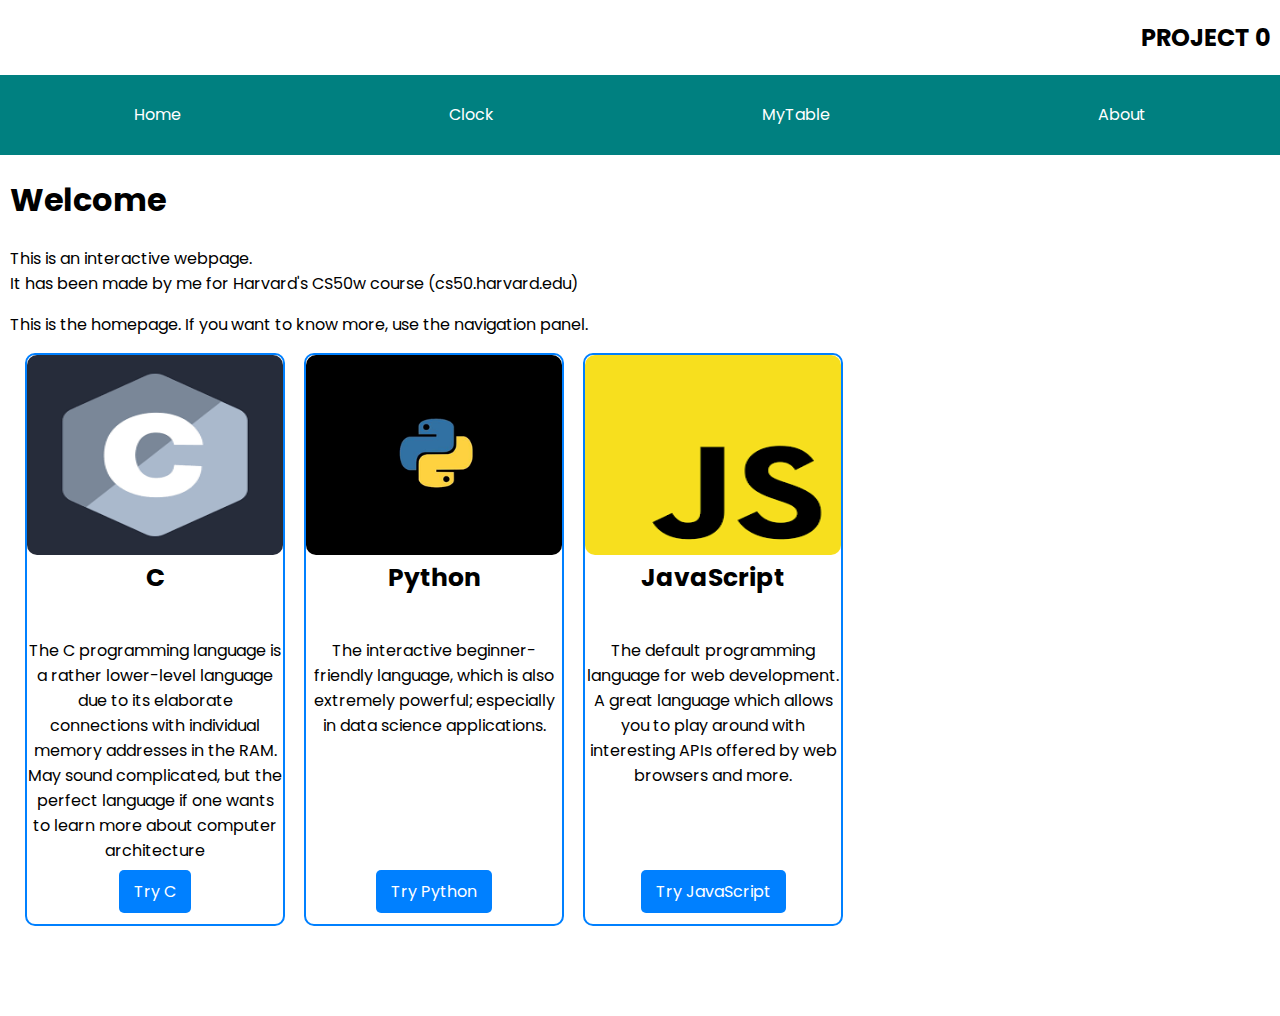
<file: index.html>
<!DOCTYPE html>

<html lang="en">
	<head>
		<title>Homepage</title>
		<!--Meta declarations-->
		<meta charset="utf-8">
		<meta name="viewport" content="width=device-width, initial-scale=1.0, shrink-to-fit=no">

		<link rel="stylesheet" href="static/css/navigator.css">
		<link rel="stylesheet" href="static/css/styles.css">
		<link rel="stylesheet" href="static/css/card.css">
		<link rel="stylesheet" href="static/scss/navbar.css">
		<link href="https://fonts.googleapis.com/css2?family=Poppins:wght@300&display=swap" rel="stylesheet">
	</head>
	<body>
		<div class="welcome-message">
			<h2>PROJECT 0</h2>
			<div class="burger">
				<div class="burger-line"></div>
				<div class="burger-line"></div>
				<div class="burger-line"></div>
			</div>
		</div>
		<nav class="navbar-large-screens">
			<ul class="navbar">
				<li class="nav-link"><a href="index.html">Home</a></li>
				<li class="nav-link"><a href="clockAndLocation.html">Clock</a></li>
				<li class="nav-link"><a href="table.html">MyTable</a></li>
				<li class="nav-link"><a href="about.html">About</a></li>
			</ul>
		</nav>
		<nav class="navbar-small-screens">
			<ul class="navbar-open">
				<li class="nav-link"><a href="index.html">Home</a></li>
				<li class="nav-link"><a href="clockAndLocation.html">Clock</a></li>
				<li class="nav-link"><a href="table.html">MyTable</a></li>
				<li class="nav-link"><a href="about.html">About</a></li>
			</ul>
		</nav>

		<!-- Home -->
		<div id="body">
			<h1>Welcome</h1>
			<p>This is an interactive webpage. <br> It has been made by me for Harvard's
			<a href="https://www.cs50.harvard.edu" target="_blank">CS50w course</a> (cs50.harvard.edu)</p>

			<p>This is the homepage. If you want to know more, use the navigation panel.</p>

			<div class="card-group">
				<div class="card">
					<img src="images/C_logo.png" class="card-img-top" alt="The C programming language's logo">
					<div class="card-body">
						<div class="card-text">
							<h5 class="card-title">C</h5>
							<p class="card-text">The C programming language is a rather lower-level language due to its elaborate
							connections with individual memory addresses in the RAM. May sound complicated, but the perfect language if one wants
							to learn more about computer architecture</p>
						</div>
						<a href="https://en.wikipedia.org/wiki/C_(programming_language)" class="btn btn-primary">Try C</a>
					</div>
				</div>

				<div class="card">
					<img src="images/python_logo.png" class="card-img-top" alt="logo of the Python programming language">
					<div class="card-body">
						<div class="card-text">
							<h5 class="card-title">Python</h5>
							<p class="card-text">The interactive beginner-friendly language, which is also extremely powerful; especially in
							data science applications.</p>
						</div>
						<a href="https://www.python.org/" class="btn btn-primary">Try Python</a>
					</div>
				</div>

				<div class="card">
					<img src="images/JavaScript.png" class="card-img-top" alt="logo of the JavScript programming language">
					<div class="card-body">
						<div class="card-text">
							<h5 class="card-title">JavaScript</h5>
							<p class="card-text">The default programming language for web development. A great language which allows you to play
							around with interesting APIs offered by web browsers and more.</p>
						</div>
						<a href="https://developer.mozilla.org/en-US/docs/Web/JavaScript" class="btn btn-primary">Try JavaScript</a>
					</div>
				</div>
			</div>
		</div>

		<script src="static/js/navbar.js"></script>
	</body>
</html>
</file>
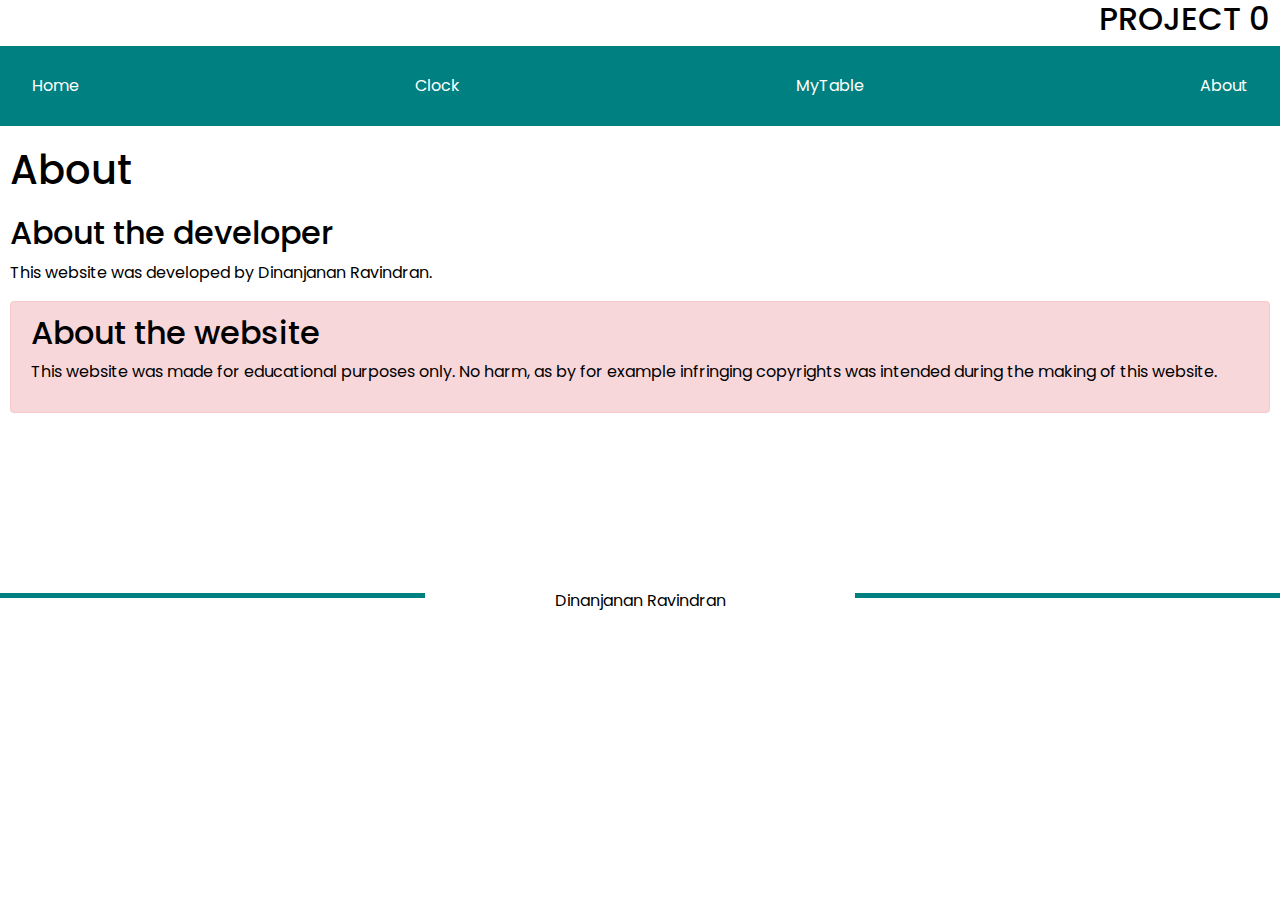
<file: about.html>
<!DOCTYPE html>

<html>
	<head>
		<title>Homepage</title>
		<!--Meta declarations-->
		<meta charset="utf-8">
		<meta name="viewport" content="width=device-width, initial-scale=1.0, shrink-to-fit=no">

		<link rel="stylesheet" href="static/css/navigator.css">
		<link rel="stylesheet" href="static/css/styles.css">
		<link rel="stylesheet" href="static/scss/navbar.css">
		<link rel="stylesheet" href="static/scss/about.css">
		<link href="https://fonts.googleapis.com/css2?family=Poppins:wght@300&display=swap" rel="stylesheet">
		<link rel="stylesheet" href="https://stackpath.bootstrapcdn.com/bootstrap/4.3.1/css/bootstrap.min.css" integrity="sha384-ggOyR0iXCbMQv3Xipma34MD+dH/1fQ784/j6cY/iJTQUOhcWr7x9JvoRxT2MZw1T" crossorigin="anonymous">
	</head>
	<body>
		<div class="welcome-message">
			<h2>PROJECT 0</h2>
			<div class="burger">
				<div class="burger-line"></div>
				<div class="burger-line"></div>
				<div class="burger-line"></div>
			</div>
		</div>
		<nav class="navbar-large-screens">
			<ul class="navbar">
				<li class="nav-link"><a href="index.html">Home</a></li>
				<li class="nav-link"><a href="clockAndLocation.html">Clock</a></li>
				<li class="nav-link"><a href="table.html">MyTable</a></li>
				<li class="nav-link"><a href="about.html">About</a></li>
			</ul>
		</nav>
		<nav class="navbar-small-screens">
			<ul class="navbar-open">
				<li class="nav-link"><a href="index.html">Home</a></li>
				<li class="nav-link"><a href="clockAndLocation.html">Clock</a></li>
				<li class="nav-link"><a href="table.html">MyTable</a></li>
				<li class="nav-link"><a href="about.html">About</a></li>
			</ul>
		</nav>

		<!-- About-->
		<div id="body">
			<h1>About</h1>

			<h2>About the developer</h2>
			<p>This website was developed by Dinanjanan Ravindran.</p>

			<div class="alert alert-danger">
				<h2>About the website</h2>
				<p>This website was made for educational purposes only. No harm, as by for example infringing
				copyrights was intended during the making of this website.<br></p>
			</div>
			
			<div class="row">
				<div class="col-4"></div>
				<div class="col-4">Dinanjanan Ravindran</div>
				<div class="col-4"></div>
			</div>
		</div>
		
		<!-- JavaScript -->
		<script src="static/js/navbar.js"></script>
	</body>
</html>
</file>
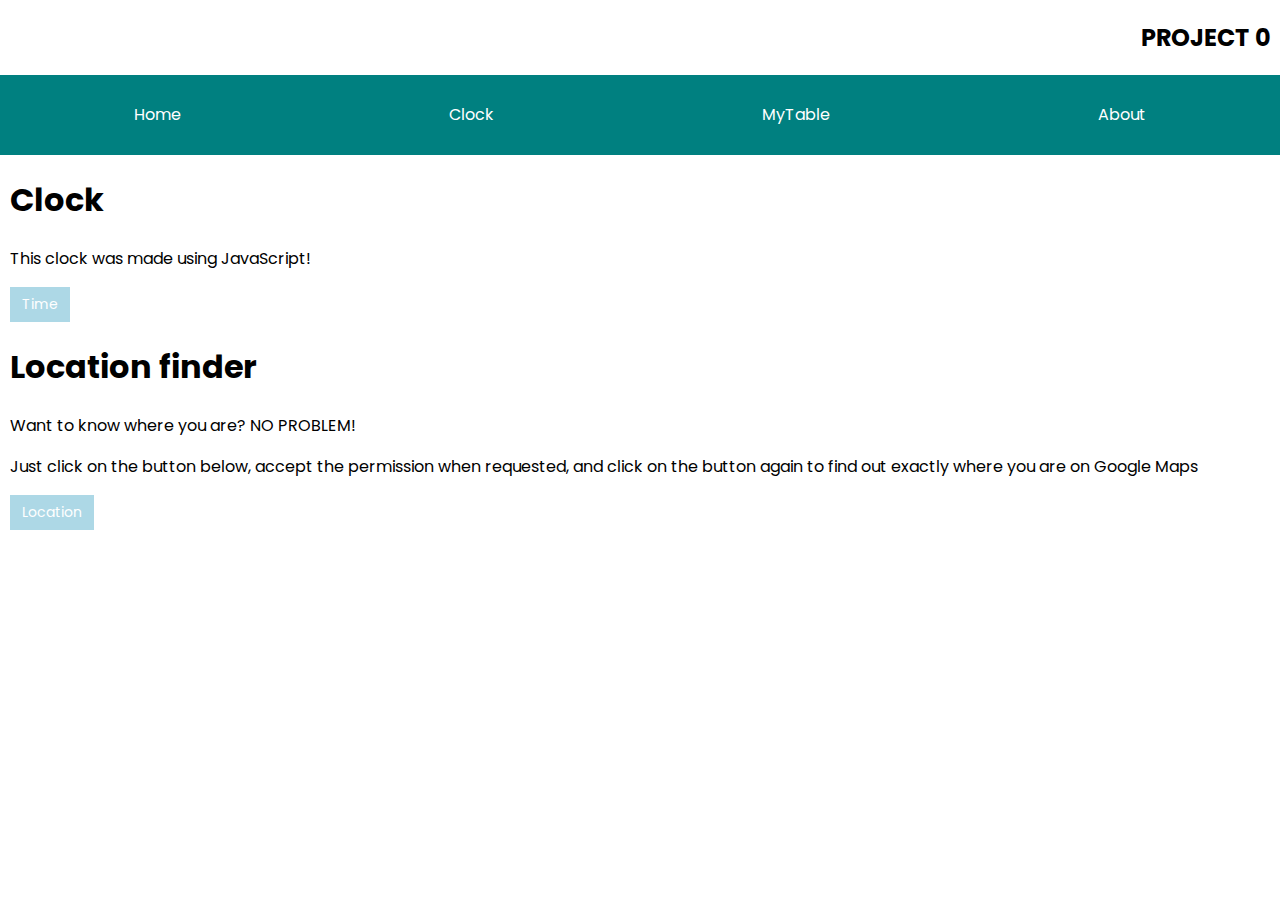
<file: clockAndLocation.html>
<!DOCTYPE html>

<html lang="en">
	<head>
		<title>Homepage</title>
		<!--Meta declarations-->
		<meta charset="utf-8">
		<meta name="viewport" content="width=device-width, initial-scale=1.0, shrink-to-fit=no">

		<link rel="stylesheet" href="static/css/navigator.css">
		<link rel="stylesheet" href="static/css/styles.css">
		<link rel="stylesheet" href="static/css/clockStyle.css">
		<link rel="stylesheet" href="static/scss/navbar.css">
		<link href="https://fonts.googleapis.com/css2?family=Poppins:wght@300&display=swap" rel="stylesheet">
	</head>
	<body>
		<div class="welcome-message">
			<h2>PROJECT 0</h2>
			<div class="burger">
				<div class="burger-line"></div>
				<div class="burger-line"></div>
				<div class="burger-line"></div>
			</div>
		</div>
		<nav class="navbar-large-screens">
			<ul class="navbar">
				<li class="nav-link"><a href="index.html">Home</a></li>
				<li class="nav-link"><a href="clockAndLocation.html">Clock</a></li>
				<li class="nav-link"><a href="table.html">MyTable</a></li>
				<li class="nav-link"><a href="about.html">About</a></li>
			</ul>
		</nav>
		<nav class="navbar-small-screens">
			<ul class="navbar-open">
				<li class="nav-link"><a href="index.html">Home</a></li>
				<li class="nav-link"><a href="clockAndLocation.html">Clock</a></li>
				<li class="nav-link"><a href="table.html">MyTable</a></li>
				<li class="nav-link"><a href="about.html">About</a></li>
			</ul>
		</nav>

		<!-- MyInterests-->
		<div id="body">
			<h1>Clock</h1>

			<p>This clock was made using JavaScript!</p>
			<button id="btn-time">Time</button>
			<p id="time-displayer"></p>
			
			<!--Finds the location of the user and provides a link to find where they are on
			Google maps-->
			<h1>Location finder</h1>
			<p>Want to know where you are? NO PROBLEM!</p>
			<p>Just click on the button below, accept the permission when requested, and click on the button
			again to find out exactly where you are on <a href="https://www.google.com/maps">Google Maps</a></p>
			<button id="btn-location">Location</button>
			<p id="location-displayer"></p>

			<button id="btn-showLocation">See my position</button>

	        <!--JavaScript-->
			<script src="static/js/clock.js"></script>
			<script src="static/js/location.js"></script>
			<script src="static/js/navbar.js"></script>
		</div>

	</body>
</html>
</file>
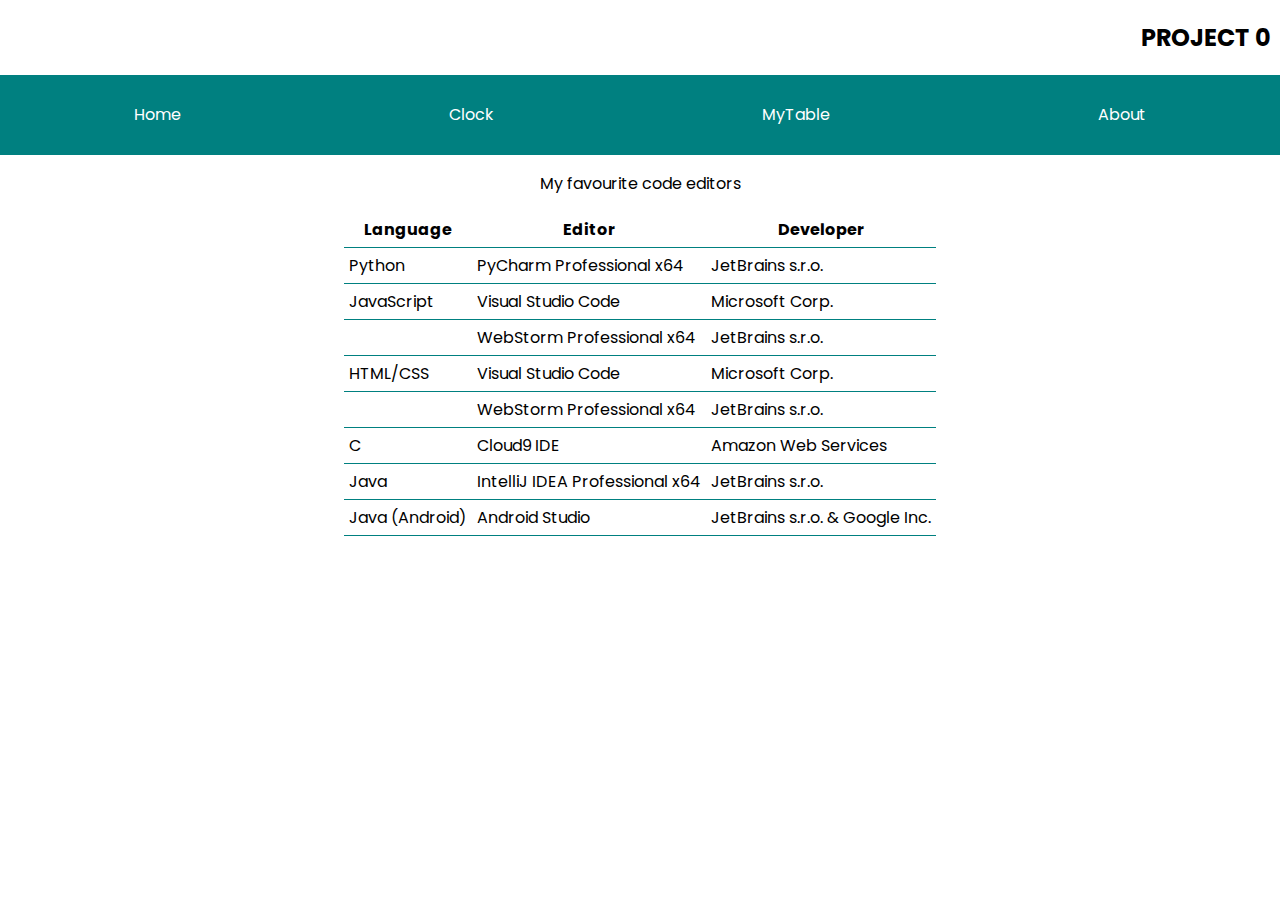
<file: table.html>
<!DOCTYPE html>

<html>
	<head>
		<title>Homepage</title>
		<!--Meta declarations-->
		<meta charset="utf-8">
		<meta name="viewport" content="width=device-width, initial-scale=1.0, shrink-to-fit=no">

		<link rel="stylesheet" href="static/css/navigator.css">
		<link rel="stylesheet" href="static/css/styles.css">
		<link rel="stylesheet" href="static/scss/navbar.css">
		<link rel="stylesheet" href="static/css/table.css">
		<link href="https://fonts.googleapis.com/css2?family=Poppins:wght@300&display=swap" rel="stylesheet">
	</head>
	<body>
		<div class="welcome-message">
			<h2>PROJECT 0</h2>
			<div class="burger">
				<div class="burger-line"></div>
				<div class="burger-line"></div>
				<div class="burger-line"></div>
			</div>
		</div>
		<nav class="navbar-large-screens">
			<ul class="navbar">
				<li class="nav-link"><a href="index.html">Home</a></li>
				<li class="nav-link"><a href="clockAndLocation.html">Clock</a></li>
				<li class="nav-link"><a href="table.html">MyTable</a></li>
				<li class="nav-link"><a href="about.html">About</a></li>
			</ul>
		</nav>
		<nav class="navbar-small-screens">
			<ul class="navbar-open">
				<li class="nav-link"><a href="index.html">Home</a></li>
				<li class="nav-link"><a href="clockAndLocation.html">Clock</a></li>
				<li class="nav-link"><a href="table.html">MyTable</a></li>
				<li class="nav-link"><a href="about.html">About</a></li>
			</ul>
		</nav>
		
		<div id="body">
			<table>
				<p>My favourite code editors</p>
				<tr>
					<th>Language</th>
					<th>Editor</th>
					<th>Developer</th>
				</tr>
				<tr>
					<td>Python</td>
					<td>PyCharm Professional x64</td>
					<td>JetBrains s.r.o.</td>
				</tr>
				<tr>
					<td>JavaScript</td>
					<td>Visual Studio Code</td>
					<td>Microsoft Corp.</td>
				</tr>
				<tr>
					<td></td>
					<td>WebStorm Professional x64</td>
					<td>JetBrains s.r.o.</td>
				</tr>
				<tr>
					<td>HTML/CSS</td>
					<td>Visual Studio Code</td>
					<td>Microsoft Corp.</td>
				</tr>
				<tr>
					<td></td>
					<td>WebStorm Professional x64</td>
					<td>JetBrains s.r.o.</td>
				</tr>
				<tr>
					<td>C</td>
					<td>Cloud9 IDE</td>
					<td>Amazon Web Services</td>
				</tr>
				<tr>
					<td>Java</td>
					<td>IntelliJ IDEA Professional x64</td>
					<td>JetBrains s.r.o.</td>
				</tr>
				<tr>
					<td>Java (Android)</td>
					<td>Android Studio</td>
					<td>JetBrains s.r.o. & Google Inc.</td>
				</tr>
			</table>
		</div>
		
		<!-- JavaScript -->
		<script src="static/js/navbar.js"></script>
	</body>
</html>
</file>
<file: static/css/navigator.css>
body
{
	margin: 0;
	padding: 0;
	box-sizing: border-box;
}

#body, .welcome-message h2
{
	margin-right: 10px;
	margin-left: 10px;
}

@media only screen and (min-width: 678px) {

	nav
	{
		display: flex;
		z-index: 2;
	}

	.navbar-small-screens
	{
		display: none;
	}

	.nav-link
	{
		transition: 500ms ease;
	}

	.nav-link:hover
	{
		opacity: 0.5;
	}

	.nav-link a
	{
		color: white;
	}

	nav
	{
		position: sticky;
		top: 0;
	}
}

@media only screen and (max-width: 678px) {

	.welcome-message
	{
		font-size: small;
	}

	.navbar-large-screens
	{
		display: none;
	}

	.nav-link
	{
		padding: 10px;
	}

	.burger
	{
		width: 30px;
		height: 30px;
		padding: 5px;
		border: 1px solid lightgray;
		border-radius: 5px;
		cursor: pointer;
		display: flex;
		flex-direction: column;
		align-items: center;
		transform: translate(-50%, 50%);
	}

	.burger-line
	{
		width: 90%;
		height: 2px;
		background-color: lightgray;
		margin-top: 20%;
	}

	.navbar
	{
		display: none;
	}
	
	.welcome-message
	{
		display: flex;
		justify-content: space-between;
		background-color: teal;
		position: sticky;
		top: 0;
	}

	.welcome-message h2
	{
		color: white;
		font-size: x-large;
	}

	#body
	{
		transform: translateY(-150px);
		transition: 500ms ease;
	}
}
</file>
<file: static/css/styles.css>
*, body
{
    font-family: 'Poppins', sans-serif;
    color: black;
}

.welcome-message
{
    text-align: right;
}

a
{
    text-decoration: none;
}

p a:link
{
   color: black;
}

p a:visited
{
    color: darkgray;
}

p a:hover
{
    color: salmon;
}

p a:active
{
    color: #3c3c3c;
}

div.card
{
    margin-left: 15px;
    margin-bottom: 10vh;
    display: inline-block;
}

#Home
{
    line-height: 30px;
}
</file>
<file: static/css/card.css>
.card
{
    border: 2px solid #0080ff;
    border-radius: 10px;
    font-family: "calibri";
    padding-bottom: 20px;
    box-sizing: border-box;
    text-align: center;
    width: 16.25rem;
    vertical-align: top;
}

.card img
{
    height: 200px;
    width: 16rem;
    border-radius: 10px;
}

.card h5
{
    margin-top: 0px;
    font-size: 1.5625em;
    font-weight: bold;
}

.btn-primary
{
    padding: 10px 15px;
    background-color: #0080ff;
    box-sizing: border-box;
    border-radius: 5px;
    justify-content: center;
    color: white;
    transition: 0.3s;
}

.btn-primary:hover
{
    background-color: #52a6fa;
}
.card-text
{
    height: 20em;
}
</file>
<file: static/scss/navbar.css>
.navbar-open, .navbar {
  display: -webkit-box;
  display: -ms-flexbox;
  display: flex;
  list-style-type: none;
  background-color: teal;
  text-decoration: none;
  margin: 0;
  padding: 0;
}

/* SCSS variable */
/* SCSS inheritance */
.navbar-open {
  -webkit-box-orient: vertical;
  -webkit-box-direction: normal;
      -ms-flex-direction: column;
          flex-direction: column;
  -webkit-box-pack: center;
      -ms-flex-pack: center;
          justify-content: center;
  padding: 10px auto;
  -webkit-transform: translateY(-100%);
          transform: translateY(-100%);
  -webkit-transition: 500ms ease;
  transition: 500ms ease;
  z-index: 1;
}

.welcome-message {
  z-index: 2;
}

/* SCSS inheritance */
.navbar {
  width: 100%;
  -ms-flex-pack: distribute;
      justify-content: space-around;
  -webkit-box-align: center;
      -ms-flex-align: center;
          align-items: center;
  height: 5em;
}

/* SCSS nesting */
.navbar-open a, .navbar a {
  color: white;
}

.navbar-small-screens {
  position: -webkit-sticky;
  position: sticky;
  top: 65px;
  z-index: 1;
}
/*# sourceMappingURL=navbar.css.map */
</file>
<file: static/scss/about.css>
body {
  overflow-x: hidden;
}

@media only screen and (max-width: 678px) {
  .welcome-message {
    padding: 15px 0;
  }
  .burger {
    height: 40px;
    width: 40px;
    -webkit-transform: translateY(0%);
            transform: translateY(0%);
    -webkit-transform: translateX(-10px);
            transform: translateX(-10px);
  }
}

.nav-link a:hover {
  text-decoration: none;
  color: white;
  opacity: 0.5;
  -webkit-transition: 500ms ease;
  transition: 500ms ease;
}

.col-4:nth-of-type(1), .col-4:nth-of-type(3) {
  background-color: teal;
  height: 5px;
}

.row {
  margin-top: 20vh;
  text-align: center;
  line-height: 15px;
}

#body h1 {
  margin-top: 20px;
  margin-bottom: 20px;
}
/*# sourceMappingURL=about.css.map */
</file>
<file: static/css/clockStyle.css>
/* Button style*/
button
{
    border: 2px solid lightblue;
    border-radius: 0%;
    background-color: lightblue;
    font-size: 14px;
    color: white;
    padding: 5px 10px;
    cursor: pointer;
    transition-delay: 0.2s;
}

button:hover
{
    background-color: white;
    color: lightblue;
    border-color: lightblue;
}
</file>
<file: static/css/table.css>
table
{
    border-collapse: collapse;
    margin: 0 auto;
}

th, td
{
    border-bottom: 1px solid teal;
    padding: 5px;
}

p
{
    text-align: center;
}
</file>
